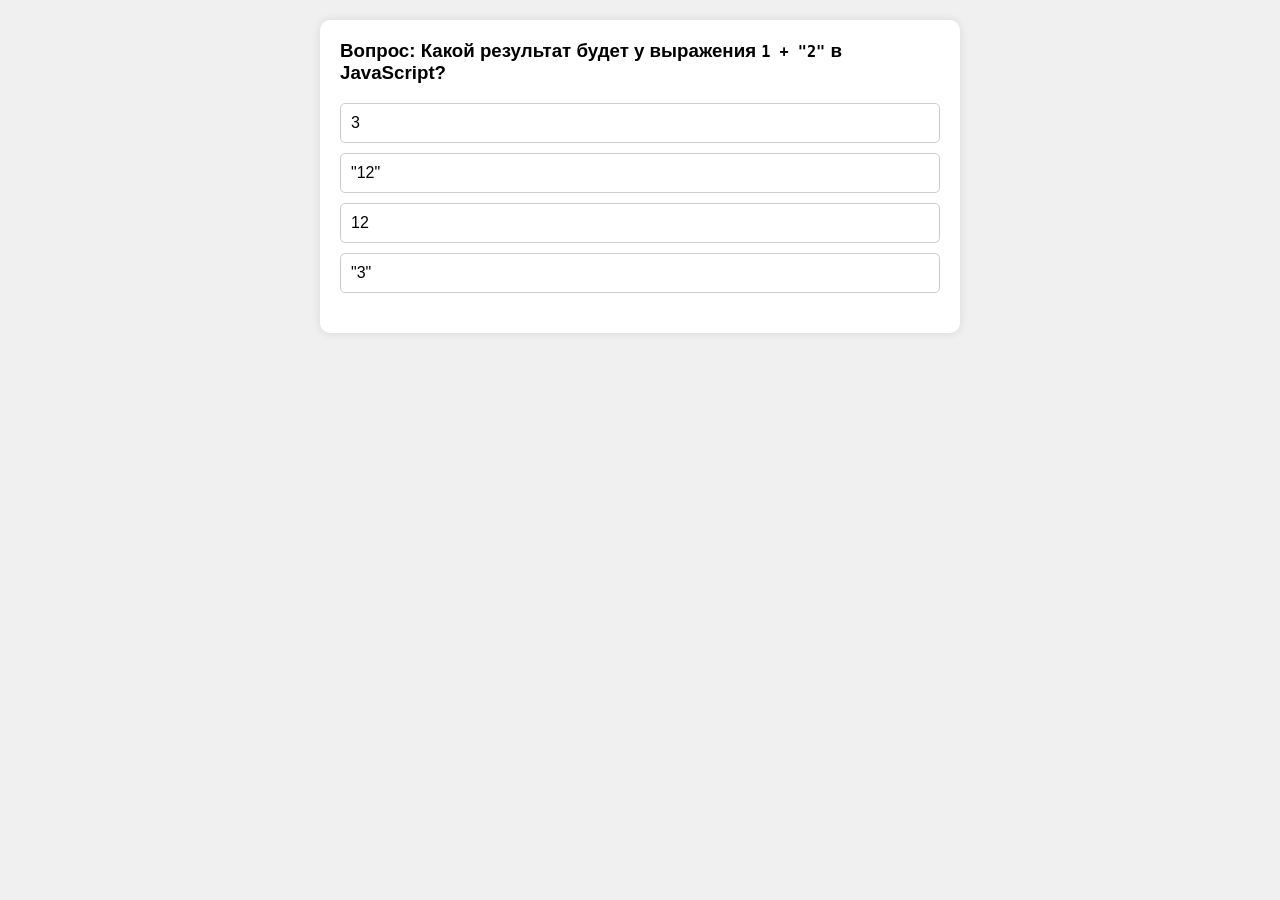
<file: projects1/Index.html>
<!DOCTYPE html>
<html lang="ru">
<head>
    <meta charset="UTF-8">
    <meta name="viewport" content="width=device-width, initial-scale=1.0">
    <title>Document</title>
    <link rel="stylesheet" href="style.css">
</head>
<body>
    <div class="quiz">
        <div class="question">
            <h3>Вопрос: Какой результат будет у выражения <code>1 + "2"</code> в JavaScript?
            </h3>
            <div class="answer">3</div>
            <div class="answer">"12"</div>
            <div class="answer">12</div>
            <div class="answer">"3"</div>
        </div>
        <div class="result"></div>
    </div>
    <script src="script.js"></script>
</body>
</html>
</file>
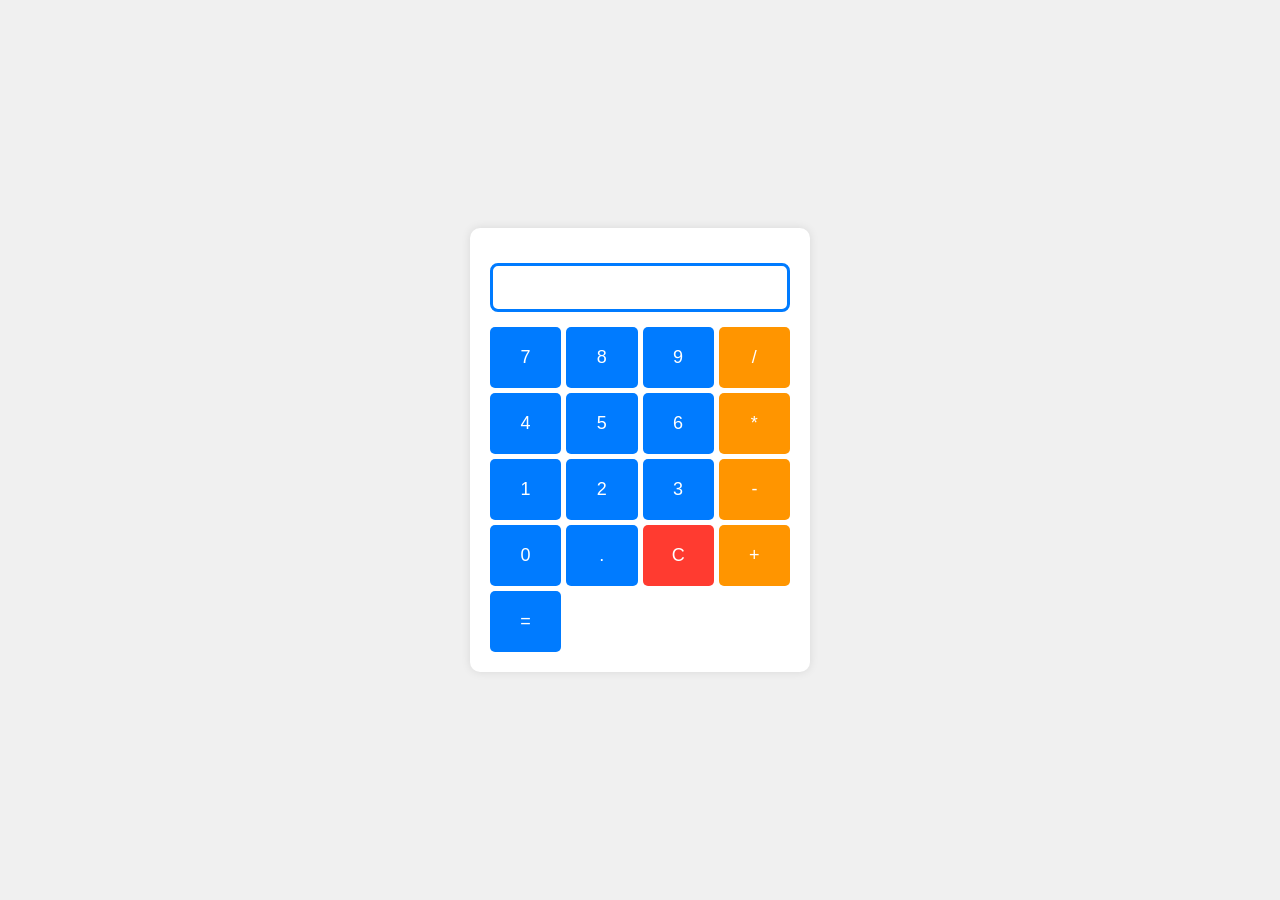
<file: projects2/Index.html>
<!DOCTYPE html>
<html lang="ru">

<head>
    <meta charset="UTF-8">
    <meta name="viewport" content="width=device-width, initial-scale=1.0">
    <title>Калькулятор</title>
    <link rel="stylesheet" href="styles.css">
</head>

<body>
    <div class="calculator">
        <input type="text" id="display" readonly>

        <div class="buttons">
            <button class="zero number">0</button>
            <button class="one number">1</button>
            <button class="two number">2</button>
            <button class="three number">3</button>
            <button class="four number">4</button>
            <button class="five number">5</button>
            <button class="six number">6</button>
            <button class="seven number">7</button>
            <button class="eight number">8</button>
            <button class="nine number">9</button>
            <button class="operator">/</button>
            <button class="operator">*</button>
            <button class="operator">-</button>
            <button class="number">.</button>
            <button class="clear">C</button>
            <button class="operator">+</button>
            <button id="equal">=</button>
        </div>
    </div>
    <script src="script.js"></script>
</body>

</html>
</file>
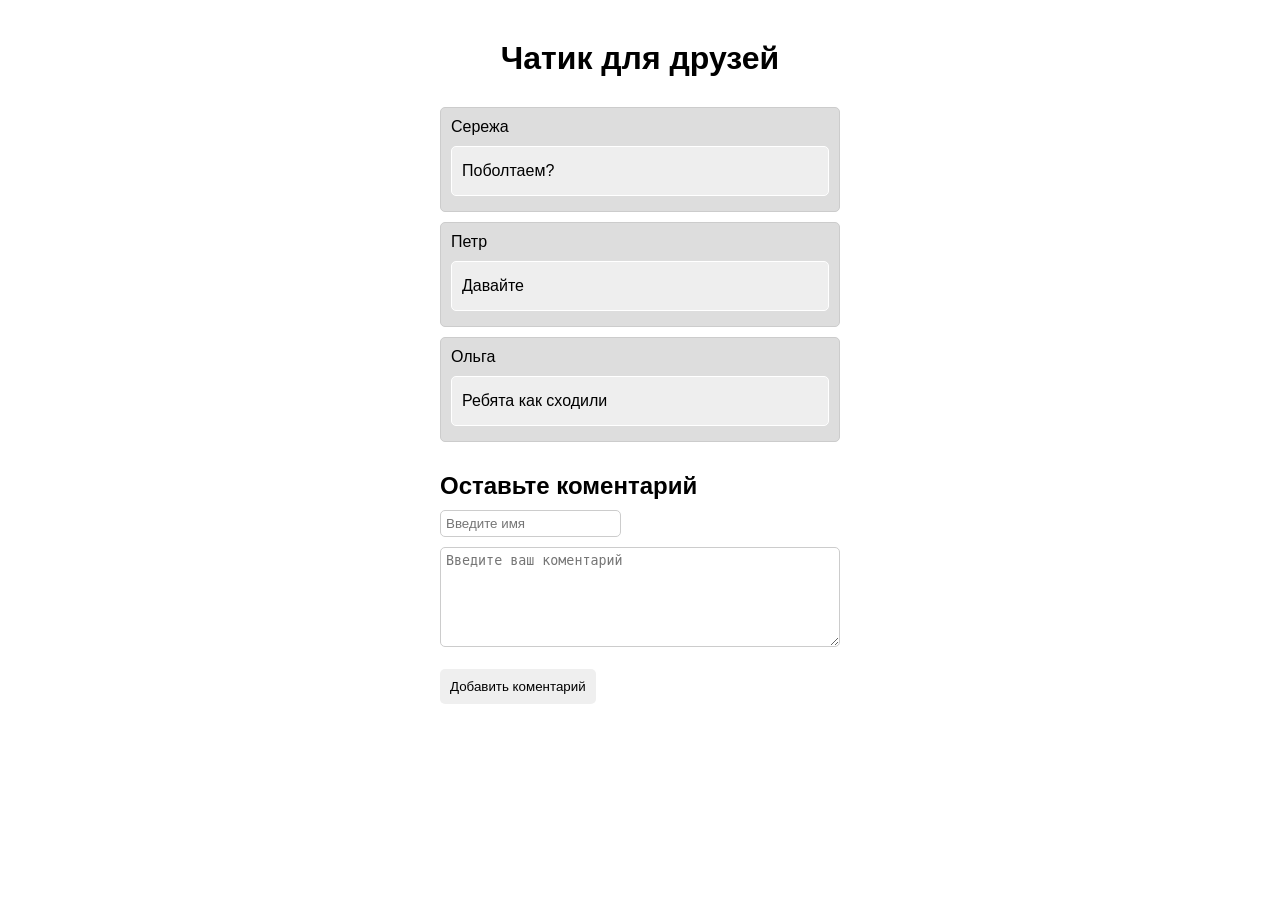
<file: projects3/Index.html>
<!DOCTYPE html>
<html lang="en">
<head>
    <meta charset="UTF-8">
    <meta name="viewport" content="width=device-width, initial-scale=1.0">
    <link rel="stylesheet" href="styles.css">
    <title>Document</title>
</head>
<body>
    <h1>Чатик для друзей</h1>
    <ul class="friends" id="list">
        <!-- <li class="friend">
            <p>Сережа</p>
            <div class="comments">
                <p class="comment">Поболтаем?</p>
            </div>
        </li>
        <li class="friend">
            <p>Петр</p>
            <div class="comments">
                <p class="comment">Давайте</p>
            </div>
        </li>
        <li class="friend">
            <p>Ольга</p>
            <div class="comments">
                <p class="comment">Ребята, как сходили</p>
            </div>
        </li> -->
    </ul>

    <div class="form">
        <h2>Оставьте коментарий</h2>
        <div class="form-row">
            <input 
            type="text"
            id="neme-input"
            class="input"
            placeholder="Введите имя"
            />
        </div>
        <div class="form-row">
            <textarea 
            id="comment-input"
            class="input"
            placeholder="Введите ваш коментарий"
            ></textarea>
            <br /><br />
            <button class="button" id="add-comment-button">
                Добавить коментарий
            </button>
        </div>
    </div>
    <script src="script.js"></script>
</body>
</html>
</file>
<file: projects1/style.css>
body {
    font-family: Arial, sans-serif;
    margin: 0;
    padding: 20px;
    background-color: #f0f0f0;
}

.quiz {
    background-color: #fff;
    padding: 20px;
    border-radius: 10px;
    box-shadow:  0 0 10px rgba(0, 0, 0, 0.1);
    max-width: 600px;
    margin: 0 auto;
}

.question {
    margin-bottom: 20px;
}

.question h3 {
    margin-top: 0;
}
.answer {
    display: block;
    padding: 10px;
    margin-bottom: 10px;
    border: 1px solid #ccc;
    border-radius: 5px;
    cursor: pointer;
    transition: background-color 0.3s ease;
}
.answer:hover {
    background-color: #f0f0f0;
}
.result {
    margin-top: 20px;
    font-size: 18px;
    font-weight: bold;
}
</file>
<file: projects2/styles.css>
body {
    font-family: Arial, sans-serif;
    display: flex;
    justify-content: center;
    align-items: center;
    height: 100vh;
    margin: 0;
    background-color: #f0f0f0;
}
.calculator {
    background-color: #fff;
    padding: 20px;
    border-radius: 10px;
    box-shadow: 0 0 10px rgba(0, 0, 0, 0.1);
    width: 300px;
}
.calculator input {
    width: 100%;
    padding: 10px;
    margin: 15px 0;
    box-sizing: border-box;
    font-size: 20px;
    text-align: right;
    outline: none;
    border: 3px solid #007bff;
    border-radius: 8px;
}
.buttons {
    display: grid;
    grid-template-columns: repeat(4, 1fr);
    grid-template-rows: repeat(5, 1fr);
    grid-template-areas:
    "seven eight nine divide"
    "four five six multiply"
    "one two three subtract"
    "zero dot clear add"
    "equal equal equal equal";
    gap: 5px;
}
.buttons button {
    padding: 20px;
    font-size: 18px;
    background-color: #007bff;
    color: white;
    border: none;
    border-radius: 5px;
    transition: background-color 0.3s ease;
    cursor: pointer;
}
.buttons button:hover {
    background-color: #023e7e;
}
.buttons button.operator {
    background-color: #ff9500;
}
.buttons button.operator:hover {
     background-color: #774601;
}
.buttons button.clear {
    background-color: #ff3b30;
}
.buttons button.clear:hover {
  background-color: #801f18;
}

/* Определяем области для каждой кнопки */
.buttons .seven {
  grid-area: seven;
}
.buttons .eight {
  grid-area: eight;
}
.buttons .nine {
  grid-area: nine;
}
.buttons .divide {
  grid-area: divide;
}
.buttons .four {
  grid-area: four;
}
.buttons .five {
  grid-area: five;
}
.buttons .six {
  grid-area: six;
}
.buttons .multiply {
  grid-area: multiply;
}
.buttons .one {
  grid-area: one;
}
.buttons .two {
  grid-area: two;
}
.buttons .three {
  grid-area: three;
}
.buttons .subtract {
  grid-area: subtract;
}
.buttons .zero {
  grid-area: zero;
}
.buttons .dot {
  grid-area: dot;
}
.buttons .clear {
  grid-area: clear;
}
.buttons .add {
  grid-area: add;
}
.buttons .equal {
  grid-area: equal;
}
</file>
<file: projects3/styles.css>
* {
  margin: 0;
  padding: 0;
  box-sizing: border-box;
}

body {
  font-family: Arial, sans-serif;
  display: flex;
  flex-direction: column;
  align-items: center;
  margin-top: 40px;
}

.friends {
  list-style-type: none;
}

.form-row {
  margin-top: 10px;
  margin-bottom: 10px;
}

.input {
  padding: 5px;
  border: 1px solid #ccc;
  border-radius: 5px;
}

textarea.input {
  width: 400px;
  height: 100px;
}

.friends {
  padding-top: 20px;
  padding-bottom: 20px;
}

.friend {
  width: 400px;
  border: 1px solid #ccc;
  padding: 10px;
  margin: 10px 0;
  border-radius: 5px;
  background-color: #ddd;
}

.comments {
  margin-top: 10px;
}

.comment {
  margin-bottom: 5px;
  padding: 15px 10px;
  border: 1px solid #fff;
  border-radius: 5px;
  background-color: #eee;
}

.button {
padding: 10px;
border: none;
border-radius: 5px;
}

.button:hover {
  background-color: #ddd;
}
</file>
